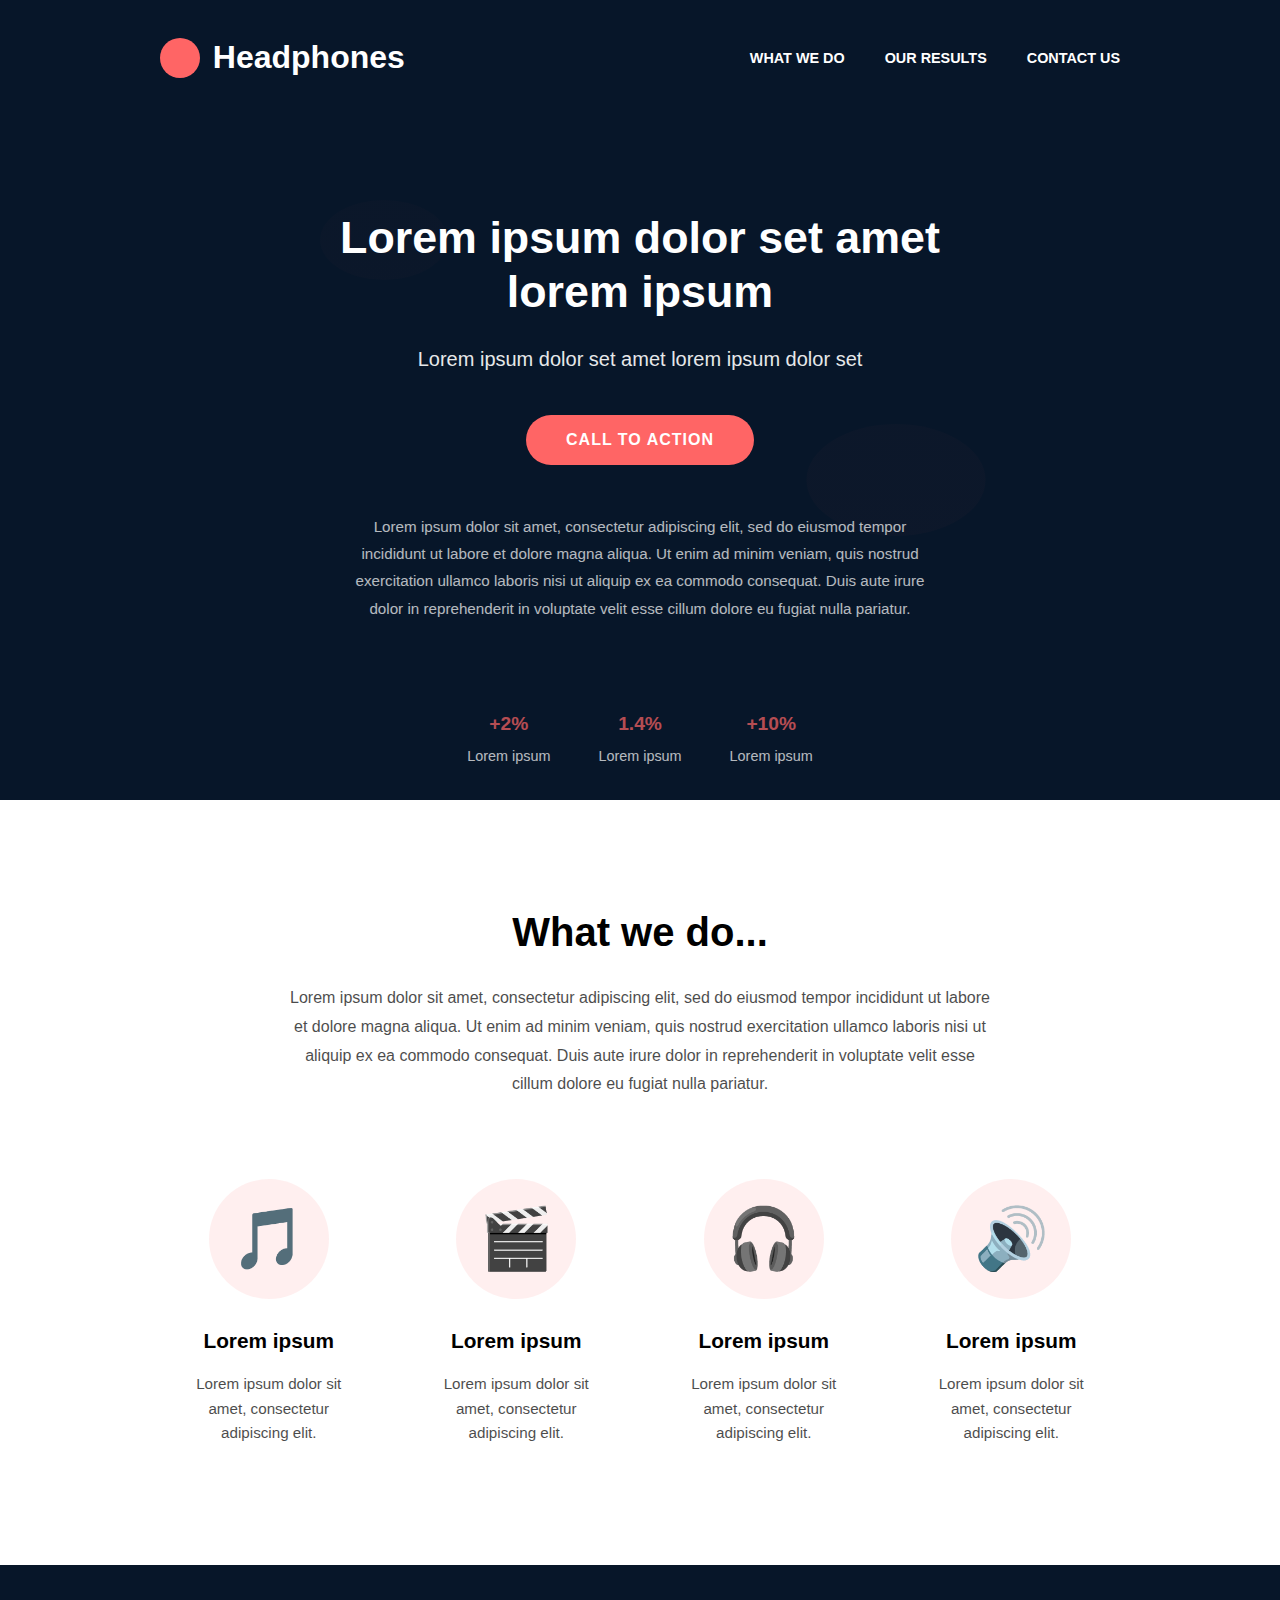
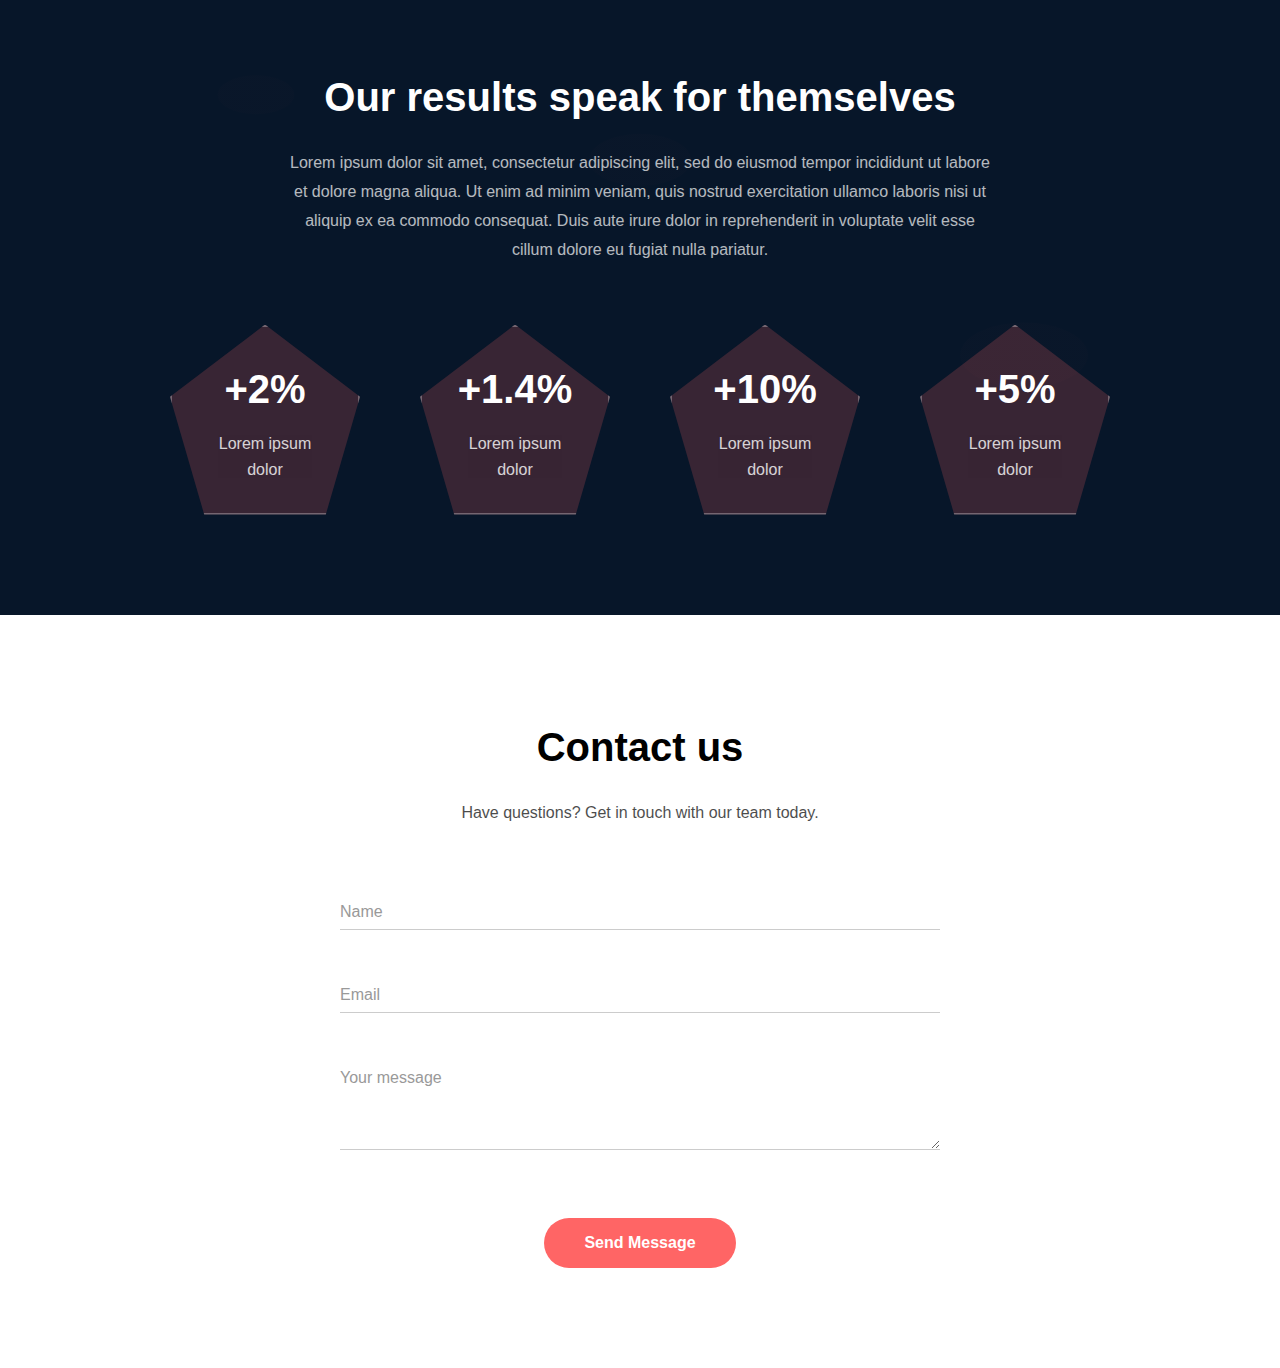
<file: headphones/8-index.html>
<!DOCTYPE html>
<html lang="en">
<head>
    <meta charset="UTF-8">
    <meta name="viewport" content="width=device-width, initial-scale=1.0">
    <title>Headphones - Contact Us</title>
    <style>
        /* CSS Reset */
        * {
            margin: 0;
            padding: 0;
            box-sizing: border-box;
            font-family: 'Source Sans Pro', sans-serif;
        }

        /* CSS Variables */
        :root {
            --primary-color: #FF6565;
            --dark-bg: #071629;
            --light-text: #FFFFFF;
            --dark-text: #000000;
            --light-bg: #FFFFFF;
            --max-width: 1000px;
            --mobile-breakpoint: 480px;
            --header-height: 800px;
            --transition: all 0.3s ease;
        }

        body {
            color: var(--light-text);
            background-color: var(--dark-bg);
            line-height: 1.6;
        }

        /* Container Styles */
        .container {
            max-width: var(--max-width);
            margin: 0 auto;
            padding: 0 20px;
            width: 100%;
        }

        /* Header Styles */
        .header {
            min-height: var(--header-height);
            background: linear-gradient(rgba(7, 22, 41, 0.9), rgba(7, 22, 41, 0.7)), 
                        url('data:image/svg+xml;utf8,<svg xmlns="http://www.w3.org/2000/svg" viewBox="0 0 100 100" preserveAspectRatio="none"><rect width="100" height="100" fill="%23071629"/><circle cx="30" cy="30" r="5" fill="%23FF6565" opacity="0.1"/><circle cx="70" cy="60" r="7" fill="%23FF6565" opacity="0.1"/></svg>');
            background-size: cover;
            background-position: center;
            padding: 2rem;
            position: relative;
            display: flex;
            flex-direction: column;
        }

        .nav-bar {
            display: flex;
            justify-content: space-between;
            align-items: center;
            margin-bottom: 8rem;
        }

        .logo {
            display: flex;
            align-items: center;
            font-size: 2rem;
            font-weight: bold;
            text-decoration: none;
            color: var(--light-text);
        }

        .logo-icon {
            width: 40px;
            height: 40px;
            background-color: var(--primary-color);
            border-radius: 50%;
            margin-right: 0.8rem;
        }

        .nav-links {
            display: flex;
            list-style: none;
            gap: 2.5rem;
        }

        .nav-links a {
            color: var(--light-text);
            text-decoration: none;
            font-weight: 600;
            font-size: 0.9rem;
            text-transform: uppercase;
            position: relative;
            transition: var(--transition);
        }

        .nav-links a:hover,
        .nav-links a:active {
            color: var(--primary-color);
        }

        .nav-links a::after {
            content: '';
            position: absolute;
            bottom: -5px;
            left: 0;
            width: 0;
            height: 2px;
            background-color: var(--primary-color);
            transition: var(--transition);
        }

        .nav-links a:hover::after {
            width: 100%;
        }

        .hero-content {
            text-align: center;
            max-width: 650px;
            margin: 0 auto;
        }

        .hero-title {
            font-size: 2.8rem;
            margin-bottom: 1.5rem;
            line-height: 1.2;
            font-weight: 700;
        }

        .hero-subtitle {
            font-size: 1.25rem;
            margin-bottom: 2.5rem;
            opacity: 0.9;
        }

        .cta-button {
            background-color: var(--primary-color);
            color: var(--light-text);
            border: none;
            padding: 1rem 2.5rem;
            font-size: 1rem;
            font-weight: 600;
            border-radius: 30px;
            cursor: pointer;
            transition: var(--transition);
            margin-bottom: 3rem;
            text-transform: uppercase;
            letter-spacing: 1px;
        }

        .cta-button:hover,
        .cta-button:active {
            opacity: 0.9;
            transform: translateY(-3px);
            box-shadow: 0 5px 15px rgba(255, 101, 101, 0.4);
        }

        .hero-description {
            max-width: 600px;
            margin: 0 auto;
            font-size: 0.95rem;
            opacity: 0.7;
            line-height: 1.8;
        }

        .mobile-toggle {
            display: none;
            background: none;
            border: none;
            color: var(--light-text);
            font-size: 1.5rem;
            cursor: pointer;
        }

        .stats {
            position: absolute;
            bottom: 2rem;
            left: 0;
            right: 0;
            display: flex;
            justify-content: center;
            gap: 3rem;
            opacity: 0.7;
            font-size: 0.9rem;
        }

        .stat-item {
            text-align: center;
        }

        .stat-value {
            font-weight: 700;
            font-size: 1.2rem;
            color: var(--primary-color);
            margin-bottom: 0.3rem;
        }

        /* What We Do Section */
        .services {
            background-color: var(--light-bg);
            color: var(--dark-text);
            padding: 100px 0;
            text-align: center;
        }

        .section-header {
            max-width: 700px;
            margin: 0 auto 60px;
        }

        .section-title {
            font-size: 2.5rem;
            margin-bottom: 20px;
            font-weight: 700;
        }

        .section-description {
            line-height: 1.8;
            opacity: 0.7;
        }

        .services-grid {
            display: grid;
            grid-template-columns: repeat(4, 1fr);
            gap: 30px;
        }

        .service-item {
            padding: 20px;
            transition: var(--transition);
        }

        .service-icon {
            margin: 0 auto 25px;
            width: 120px;
            height: 120px;
            border-radius: 50%;
            background: rgba(255, 101, 101, 0.1);
            display: flex;
            align-items: center;
            justify-content: center;
            transition: var(--transition);
        }

        .service-icon span {
            font-size: 60px;
            color: var(--primary-color);
            transition: var(--transition);
        }

        .service-title {
            font-size: 1.3rem;
            margin-bottom: 15px;
            font-weight: 600;
        }

        .service-description {
            font-size: 0.95rem;
            line-height: 1.6;
            opacity: 0.7;
        }

        /* Hover Effects */
        .service-item:hover .service-icon {
            transform: scale(1.1);
            background: rgba(255, 101, 101, 0.2);
        }

        .service-item:hover .service-icon span {
            transform: scale(1.1);
            color: var(--primary-color);
        }

        /* Our Results Section */
        .results {
            background: linear-gradient(rgba(7, 22, 41, 0.95), rgba(7, 22, 41, 0.95)),
                        url('data:image/svg+xml;utf8,<svg xmlns="http://www.w3.org/2000/svg" viewBox="0 0 100 100" preserveAspectRatio="none"><rect width="100" height="100" fill="%23071629"/><circle cx="20" cy="20" r="3" fill="%23FF6565" opacity="0.2"/><circle cx="80" cy="60" r="5" fill="%23FF6565" opacity="0.2"/><circle cx="50" cy="30" r="4" fill="%23FF6565" opacity="0.2"/></svg>');
            background-size: cover;
            background-position: center;
            padding: 100px 0;
            text-align: center;
        }

        .results-grid {
            display: grid;
            grid-template-columns: repeat(4, 1fr);
            gap: 40px;
            margin-top: 60px;
        }

        .result-item {
            display: flex;
            justify-content: center;
        }

        .result-pentagon {
            width: 190px;
            height: 190px;
            background: rgba(255, 101, 101, 0.2);
            position: relative;
            clip-path: polygon(50% 0%, 100% 38%, 82% 100%, 18% 100%, 0% 38%);
            display: flex;
            align-items: center;
            justify-content: center;
            transition: var(--transition);
            box-shadow: inset 0 0 0 2px rgba(255, 255, 255, 0.3);
        }

        .result-content {
            text-align: center;
            z-index: 1;
        }

        .result-value {
            font-size: 2.5rem;
            font-weight: 700;
            margin-bottom: 10px;
            color: var(--light-text);
        }

        .result-label {
            font-size: 1rem;
            opacity: 0.8;
            max-width: 120px;
            margin: 0 auto;
        }

        /* Contact Form Section */
        .contact {
            background-color: var(--light-bg);
            color: var(--dark-text);
            padding: 100px 0;
            text-align: center;
        }

        .contact-form {
            max-width: 600px;
            margin: 0 auto;
        }

        .form-group {
            position: relative;
            margin-bottom: 40px;
            text-align: left;
        }

        .form-group input,
        .form-group textarea {
            width: 100%;
            padding: 12px 0;
            font-size: 1rem;
            color: var(--dark-text);
            border: none;
            border-bottom: 1px solid #ccc;
            outline: none;
            background: transparent;
            transition: var(--transition);
        }

        .form-group label {
            position: absolute;
            top: 12px;
            left: 0;
            font-size: 1rem;
            color: #999;
            pointer-events: none;
            transition: var(--transition);
        }

        .form-group .underline {
            position: absolute;
            bottom: 0;
            left: 0;
            width: 100%;
            height: 2px;
            background-color: #ddd;
            transform: scaleX(0);
            transition: var(--transition);
        }

        /* Form Focus Effects */
        .form-group.focused label {
            top: -20px;
            font-size: 0.8rem;
            color: var(--primary-color);
        }

        .form-group.focused .underline {
            background-color: var(--primary-color);
            transform: scaleX(1);
        }

        .form-group input:focus,
        .form-group textarea:focus {
            border-bottom: 1px solid transparent;
        }

        .form-group input:focus ~ .underline,
        .form-group textarea:focus ~ .underline {
            transform: scaleX(1);
            background-color: var(--primary-color);
        }

        /* Form Button */
        .form-button {
            background-color: var(--primary-color);
            color: var(--light-text);
            border: none;
            padding: 1rem 2.5rem;
            font-size: 1rem;
            font-weight: 600;
            border-radius: 30px;
            cursor: pointer;
            transition: var(--transition);
            margin-top: 20px;
            position: relative;
            overflow: hidden;
            z-index: 1;
        }

        .form-button:hover,
        .form-button:active {
            opacity: 0.9;
            transform: translateY(-3px);
            box-shadow: 0 5px 15px rgba(255, 101, 101, 0.4);
        }

        /* Mobile Styles */
        @media (max-width: 480px) {
            :root {
                --header-height: 600px;
            }
            
            .header {
                padding: 1.5rem;
            }
            
            .nav-bar {
                margin-bottom: 5rem;
            }
            
            .nav-links {
                display: none;
                position: absolute;
                top: 80px;
                left: 0;
                width: 100%;
                background-color: rgba(7, 22, 41, 0.95);
                flex-direction: column;
                align-items: center;
                padding: 2rem 0;
                gap: 1.5rem;
                z-index: 100;
            }
            
            .nav-links.active {
                display: flex;
            }
            
            .mobile-toggle {
                display: block;
            }
            
            .hero-title {
                font-size: 2rem;
            }
            
            .hero-subtitle {
                font-size: 1.1rem;
            }
            
            .hero-description {
                font-size: 0.85rem;
                padding: 0 1rem;
            }
            
            .stats {
                flex-direction: column;
                gap: 1rem;
                bottom: 1rem;
            }
            
            /* Services Section Mobile Styles */
            .services {
                padding: 60px 0;
            }
            
            .section-header {
                margin-bottom: 40px;
                padding: 0 20px;
            }
            
            .section-title {
                font-size: 2rem;
            }
            
            .services-grid {
                grid-template-columns: 1fr;
                gap: 40px;
                max-width: 400px;
                margin: 0 auto;
            }
            
            .service-item {
                padding: 15px;
            }
            
            .service-icon {
                width: 100px;
                height: 100px;
            }
            
            .service-icon span {
                font-size: 50px;
            }
            
            /* Results Section Mobile Styles */
            .results {
                padding: 60px 0;
            }
            
            .results-grid {
                grid-template-columns: 1fr;
                gap: 60px;
                max-width: 300px;
                margin: 40px auto 0;
            }
            
            .result-pentagon {
                width: 180px;
                height: 180px;
            }
            
            /* Contact Section Mobile Styles */
            .contact {
                padding: 60px 0;
            }
            
            .form-group {
                margin-bottom: 30px;
            }
        }

        /* Animation */
        @keyframes fadeIn {
            from { opacity: 0; transform: translateY(20px); }
            to { opacity: 1; transform: translateY(0); }
        }

        .hero-content > * {
            animation: fadeIn 0.8s ease-out forwards;
        }

        .hero-title { animation-delay: 0.1s; }
        .hero-subtitle { animation-delay: 0.3s; }
        .cta-button { animation-delay: 0.5s; }
        .hero-description { animation-delay: 0.7s; }

        .services-grid > * {
            animation: fadeIn 0.6s ease-out forwards;
        }

        .services-grid > *:nth-child(1) { animation-delay: 0.1s; }
        .services-grid > *:nth-child(2) { animation-delay: 0.2s; }
        .services-grid > *:nth-child(3) { animation-delay: 0.3s; }
        .services-grid > *:nth-child(4) { animation-delay: 0.4s; }

        .results-grid > * {
            animation: fadeIn 0.6s ease-out forwards;
        }

        .results-grid > *:nth-child(1) { animation-delay: 0.1s; }
        .results-grid > *:nth-child(2) { animation-delay: 0.2s; }
        .results-grid > *:nth-child(3) { animation-delay: 0.3s; }
        .results-grid > *:nth-child(4) { animation-delay: 0.4s; }

        .contact-form > * {
            animation: fadeIn 0.6s ease-out forwards;
        }

        .form-group:nth-child(1) { animation-delay: 0.1s; }
        .form-group:nth-child(2) { animation-delay: 0.2s; }
        .form-group:nth-child(3) { animation-delay: 0.3s; }
        .form-button { animation-delay: 0.4s; }
    </style>
</head>
<body>
    <!-- Header Section -->
    <header class="header">
        <div class="container">
            <nav class="nav-bar">
                <a href="#" class="logo">
                    <div class="logo-icon"></div>
                    Headphones
                </a>
                
                <ul class="nav-links">
                    <li><a href="#">what we do</a></li>
                    <li><a href="#">our results</a></li>
                    <li><a href="#">contact us</a></li>
                </ul>
                
                <button class="mobile-toggle">
                    <span></span>
                    <span></span>
                    <span></span>
                </button>
            </nav>
            
            <div class="hero-content">
                <h1 class="hero-title">Lorem ipsum dolor set amet lorem ipsum</h1>
                <p class="hero-subtitle">Lorem ipsum dolor set amet lorem ipsum dolor set</p>
                <button class="cta-button">Call to action</button>
                <p class="hero-description">
                    Lorem ipsum dolor sit amet, consectetur adipiscing elit, sed do eiusmod tempor incididunt ut labore et dolore magna aliqua. Ut enim ad minim veniam, quis nostrud exercitation ullamco laboris nisi ut aliquip ex ea commodo consequat. Duis aute irure dolor in reprehenderit in voluptate velit esse cillum dolore eu fugiat nulla pariatur.
                </p>
            </div>
        </div>
        
        <div class="stats">
            <div class="stat-item">
                <div class="stat-value">+2%</div>
                <div>Lorem ipsum</div>
            </div>
            <div class="stat-item">
                <div class="stat-value">1.4%</div>
                <div>Lorem ipsum</div>
            </div>
            <div class="stat-item">
                <div class="stat-value">+10%</div>
                <div>Lorem ipsum</div>
            </div>
        </div>
    </header>

    <!-- What We Do Section -->
    <section class="services">
        <div class="container">
            <div class="section-header">
                <h2 class="section-title">What we do...</h2>
                <p class="section-description">
                    Lorem ipsum dolor sit amet, consectetur adipiscing elit, sed do eiusmod tempor incididunt ut labore et dolore magna aliqua. Ut enim ad minim veniam, quis nostrud exercitation ullamco laboris nisi ut aliquip ex ea commodo consequat. Duis aute irure dolor in reprehenderit in voluptate velit esse cillum dolore eu fugiat nulla pariatur.
                </p>
            </div>
            
            <div class="services-grid">
                <div class="service-item">
                    <div class="service-icon">
                        <span>🎵</span>
                    </div>
                    <h3 class="service-title">Lorem ipsum</h3>
                    <p class="service-description">Lorem ipsum dolor sit amet, consectetur adipiscing elit.</p>
                </div>
                
                <div class="service-item">
                    <div class="service-icon">
                        <span>🎬</span>
                    </div>
                    <h3 class="service-title">Lorem ipsum</h3>
                    <p class="service-description">Lorem ipsum dolor sit amet, consectetur adipiscing elit.</p>
                </div>
                
                <div class="service-item">
                    <div class="service-icon">
                        <span>🎧</span>
                    </div>
                    <h3 class="service-title">Lorem ipsum</h3>
                    <p class="service-description">Lorem ipsum dolor sit amet, consectetur adipiscing elit.</p>
                </div>
                
                <div class="service-item">
                    <div class="service-icon">
                        <span>🔊</span>
                    </div>
                    <h3 class="service-title">Lorem ipsum</h3>
                    <p class="service-description">Lorem ipsum dolor sit amet, consectetur adipiscing elit.</p>
                </div>
            </div>
        </div>
    </section>

    <!-- Our Results Section -->
    <section class="results">
        <div class="container">
            <div class="section-header">
                <h2 class="section-title">Our results speak for themselves</h2>
                <p class="section-description">
                    Lorem ipsum dolor sit amet, consectetur adipiscing elit, sed do eiusmod tempor incididunt ut labore et dolore magna aliqua. Ut enim ad minim veniam, quis nostrud exercitation ullamco laboris nisi ut aliquip ex ea commodo consequat. Duis aute irure dolor in reprehenderit in voluptate velit esse cillum dolore eu fugiat nulla pariatur.
                </p>
            </div>
            
            <div class="results-grid">
                <div class="result-item">
                    <div class="result-pentagon">
                        <div class="result-content">
                            <div class="result-value">+2%</div>
                            <div class="result-label">Lorem ipsum dolor</div>
                        </div>
                    </div>
                </div>
                
                <div class="result-item">
                    <div class="result-pentagon">
                        <div class="result-content">
                            <div class="result-value">+1.4%</div>
                            <div class="result-label">Lorem ipsum dolor</div>
                        </div>
                    </div>
                </div>
                
                <div class="result-item">
                    <div class="result-pentagon">
                        <div class="result-content">
                            <div class="result-value">+10%</div>
                            <div class="result-label">Lorem ipsum dolor</div>
                        </div>
                    </div>
                </div>
                
                <div class="result-item">
                    <div class="result-pentagon">
                        <div class="result-content">
                            <div class="result-value">+5%</div>
                            <div class="result-label">Lorem ipsum dolor</div>
                        </div>
                    </div>
                </div>
            </div>
        </div>
    </section>

    <!-- Contact Form Section -->
    <section class="contact">
        <div class="container">
            <div class="section-header">
                <h2 class="section-title">Contact us</h2>
                <p class="section-description">
                    Have questions? Get in touch with our team today.
                </p>
            </div>
            
            <form id="contact-form" class="contact-form">
                <div class="form-group">
                    <input type="text" id="name" name="name" required>
                    <label for="name">Name</label>
                    <div class="underline"></div>
                </div>
                
                <div class="form-group">
                    <input type="email" id="email" name="email" required>
                    <label for="email">Email</label>
                    <div class="underline"></div>
                </div>
                
                <div class="form-group">
                    <textarea id="message" name="message" rows="4" required></textarea>
                    <label for="message">Your message</label>
                    <div class="underline"></div>
                </div>
                
                <button type="submit" class="form-button">
                    Send Message
                </button>
            </form>
        </div>
    </section>

    <script>
        // Mobile menu toggle functionality
        document.querySelector('.mobile-toggle').addEventListener('click', function() {
            document.querySelector('.nav-links').classList.toggle('active');
        });
        
        // Close menu when clicking a link
        document.querySelectorAll('.nav-links a').forEach(link => {
            link.addEventListener('click', function() {
                document.querySelector('.nav-links').classList.remove('active');
            });
        });
        
        // Form validation and submission
        const contactForm = document.getElementById('contact-form');
        contactForm.addEventListener('submit', function(e) {
            e.preventDefault();
            
            // Get form values
            const name = document.getElementById('name').value;
            const email = document.getElementById('email').value;
            const message = document.getElementById('message').value;
            
            // Simple validation
            if (name && email && message) {
                // Show success message
                alert(`Thank you, ${name}! Your message has been sent successfully.`);
                
                // Reset form
                contactForm.reset();
                
                // Add visual feedback
                const button = document.querySelector('.form-button');
                button.textContent = 'Message Sent!';
                button.style.backgroundColor = '#4CAF50';
                
                // Reset button after 2 seconds
                setTimeout(() => {
                    button.textContent = 'Send Message';
                    button.style.backgroundColor = '';
                }, 2000);
            }
        });
        
        // Add focus/blur effects for form inputs
        const formGroups = document.querySelectorAll('.form-group');
        formGroups.forEach(group => {
            const input = group.querySelector('input, textarea');
            
            input.addEventListener('focus', () => {
                group.classList.add('focused');
            });
            
            input.addEventListener('blur', () => {
                if (!input.value) {
                    group.classList.remove('focused');
                }
            });
        });
    </script>
</body>
</html>
</file>
